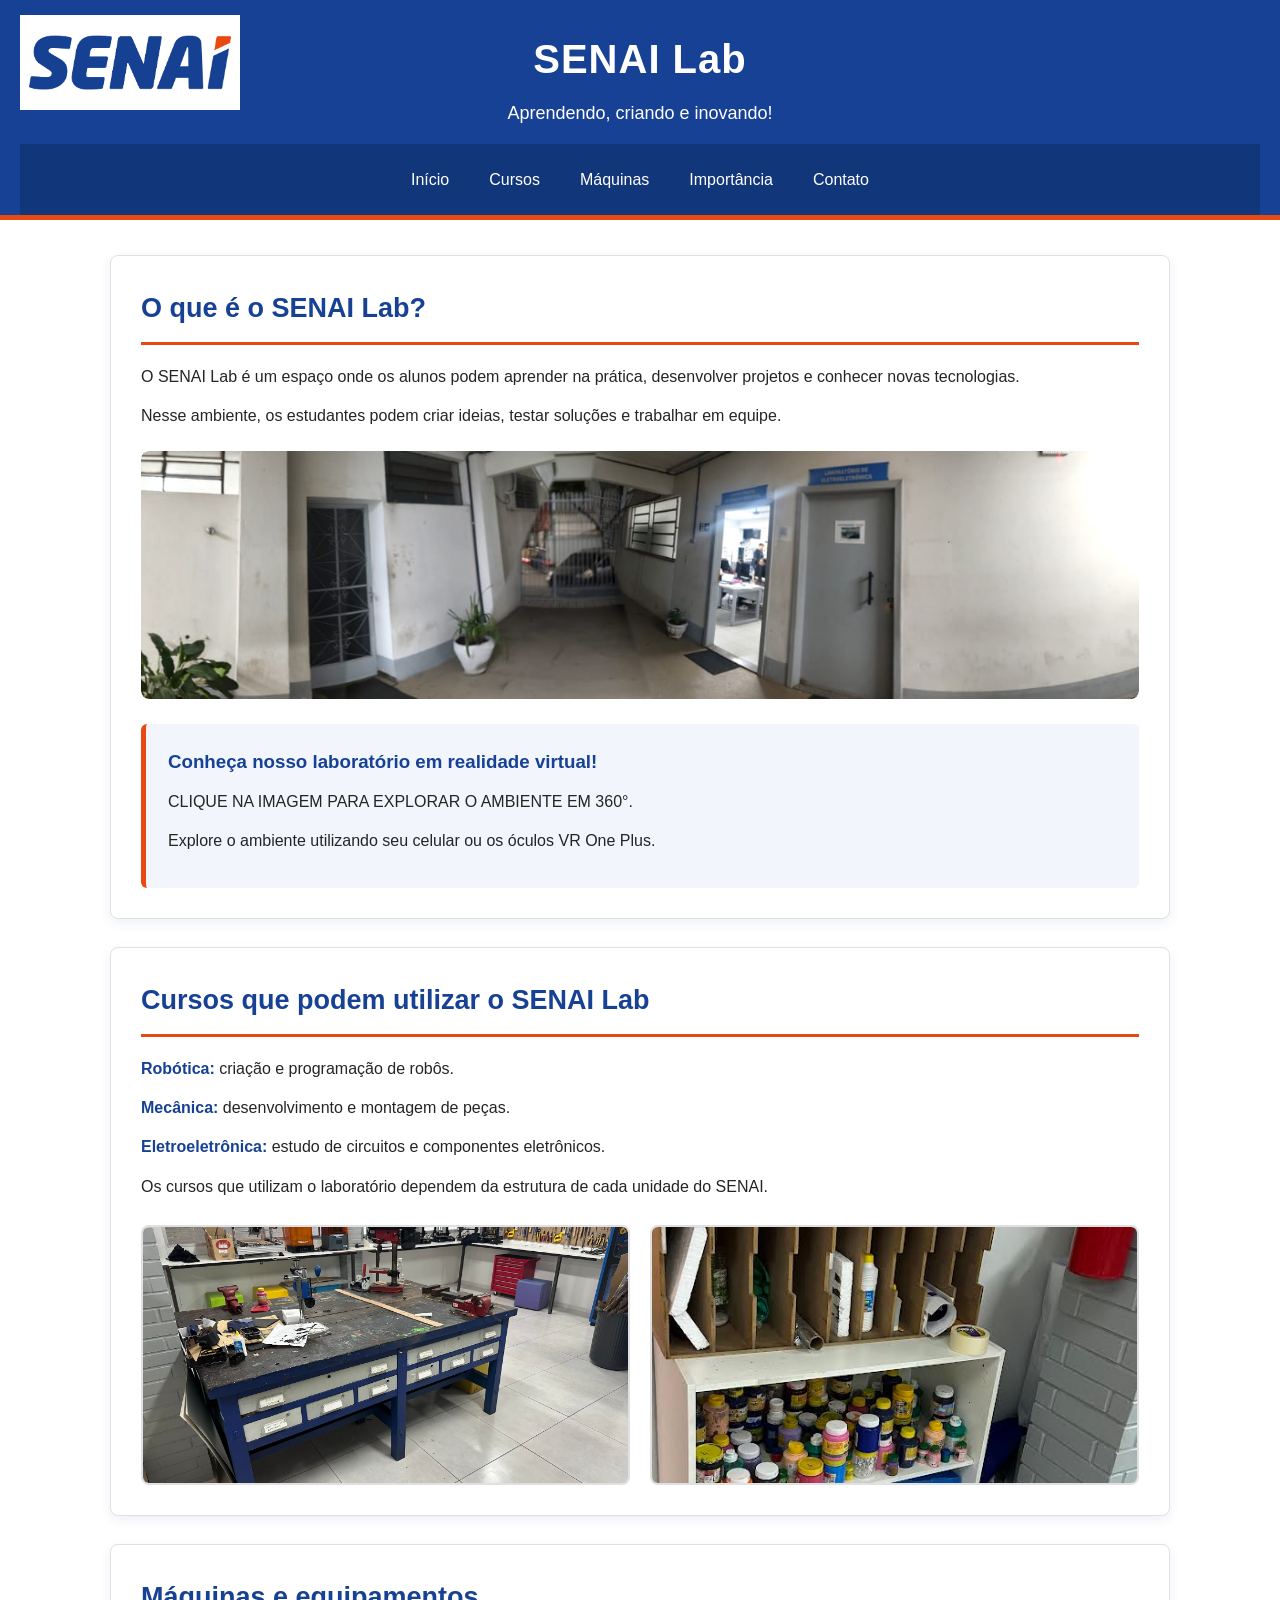
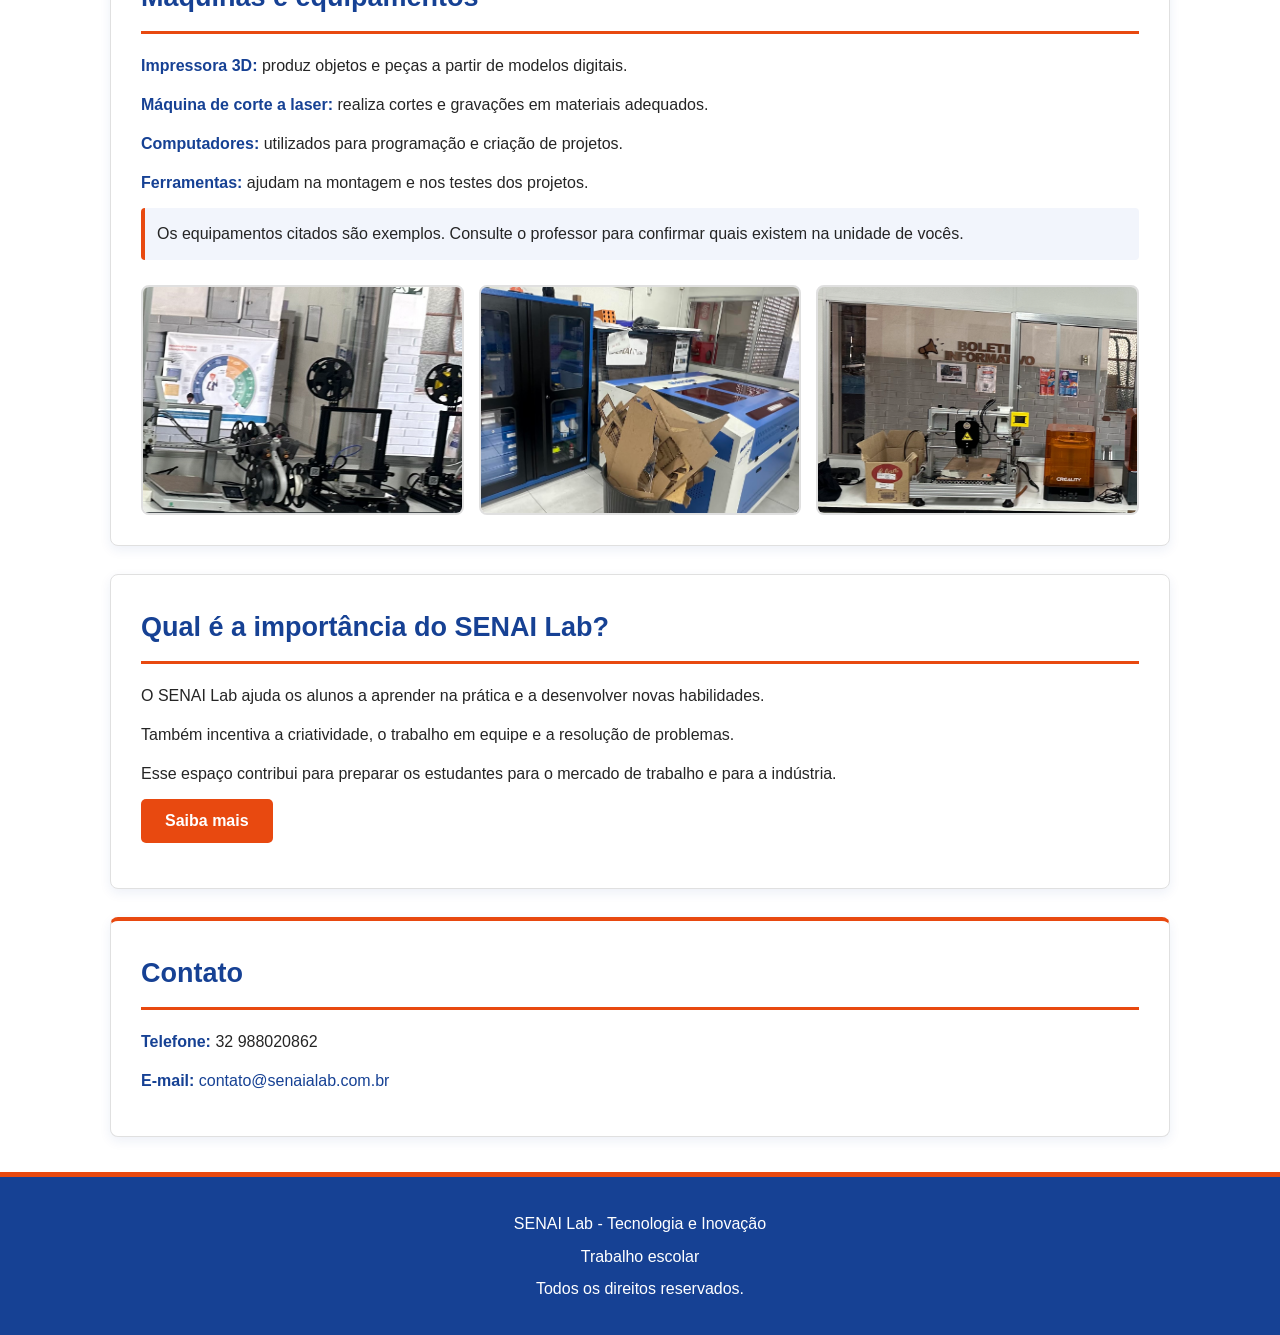
<file: index.html>
<!DOCTYPE html>
<html lang="pt-BR">
<head>
    <meta charset="UTF-8">
    <meta name="viewport" content="width=device-width, initial-scale=1.0">
    <title>SENAI Lab</title>
    <link rel="stylesheet" href="style.css">
</head>
<body>
    <header>
        <img class="logo-senai" src="image.png" alt="Logo do SENAI">

        <h1>SENAI Lab</h1>
        <p>Aprendendo, criando e inovando!</p>

        <nav>
            <a href="#inicio">Início</a>
            <a href="#cursos">Cursos</a>
            <a href="#maquinas">Máquinas</a>
            <a href="#importancia">Importância</a>
            <a href="#contato">Contato</a>
        </nav>
    </header>

    <main>
        <section id="inicio">
            <h2>O que é o SENAI Lab?</h2>

            <p>
                O SENAI Lab é um espaço onde os alunos podem aprender
                na prática, desenvolver projetos e conhecer novas tecnologias.
            </p>

            <p>
                Nesse ambiente, os estudantes podem criar ideias,
                testar soluções e trabalhar em equipe.
            </p>

            <a href="visao.html" class="link-imagem-vr"
               aria-label="Explorar o SENAI Lab em realidade virtual">
                <img class="imagem-principal"
                     src="panorama.jpeg"
                     alt="Explorar o SENAI Lab em realidade virtual">
            </a>

            <div class="area-vr">
                <h3>Conheça nosso laboratório em realidade virtual!</h3>
                <p>CLIQUE NA IMAGEM PARA EXPLORAR O AMBIENTE EM 360°.</p>
                <p>Explore o ambiente utilizando seu celular ou os óculos VR One Plus.</p>
            </div>
        </section>

        <section id="cursos">
            <h2>Cursos que podem utilizar o SENAI Lab</h2>

            <p><strong>Robótica:</strong> criação e programação de robôs.</p>
            <p><strong>Mecânica:</strong> desenvolvimento e montagem de peças.</p>
            <p><strong>Eletroeletrônica:</strong> estudo de circuitos e componentes eletrônicos.</p>

            <p>
                Os cursos que utilizam o laboratório dependem
                da estrutura de cada unidade do SENAI.
            </p>

            <div class="imagens-cursos">
                <img src="02.jpg" alt="Equipamentos do laboratório">
                <img src="03.jpg" alt="Materiais e ferramentas do SENAI Lab">
            </div>
        </section>

        <section id="maquinas">
            <h2>Máquinas e equipamentos</h2>

            <p><strong>Impressora 3D:</strong> produz objetos e peças a partir de modelos digitais.</p>
            <p><strong>Máquina de corte a laser:</strong> realiza cortes e gravações em materiais adequados.</p>
            <p><strong>Computadores:</strong> utilizados para programação e criação de projetos.</p>
            <p><strong>Ferramentas:</strong> ajudam na montagem e nos testes dos projetos.</p>

            <p class="observacao">
                Os equipamentos citados são exemplos. Consulte o professor
                para confirmar quais existem na unidade de vocês.
            </p>

            <div class="imagens-maquinas">
                <img src="01.png" alt="Impressoras 3D">
                <img src="04.jpg" alt="Máquina de corte a laser">
                <img src="05.png" alt="Equipamentos de fabricação digital">
            </div>
        </section>

        <section id="importancia">
            <h2>Qual é a importância do SENAI Lab?</h2>

            <p>
                O SENAI Lab ajuda os alunos a aprender na prática
                e a desenvolver novas habilidades.
            </p>

            <p>
                Também incentiva a criatividade, o trabalho em equipe
                e a resolução de problemas.
            </p>

            <p>
                Esse espaço contribui para preparar os estudantes
                para o mercado de trabalho e para a indústria.
            </p>

            <button onclick="mostrarMensagem()">Saiba mais</button>
            <p id="mensagem" aria-live="polite"></p>
        </section>

        <section id="contato">
            <h2>Contato</h2>

            <p><strong>Telefone:</strong> 32 988020862</p>

            <p>
                <strong>E-mail:</strong>
                <a href="mailto:contato@senaialab.com.br">
                    contato@senaialab.com.br
                </a>
            </p>
        </section>
    </main>

    <footer>
        <p>SENAI Lab - Tecnologia e Inovação</p>
        <p>Trabalho escolar</p>
        <p>Todos os direitos reservados.</p>
    </footer>

    <script>
        function mostrarMensagem() {
            document.getElementById("mensagem").textContent =
                "O SENAI Lab incentiva a criatividade, a inovação, o trabalho em equipe e o aprendizado prático para preparar os alunos para o mercado de trabalho.";
        }
    </script>
</body>
</html>
</file>
<file: style.css>
* {
    margin: 0;
    padding: 0;
    box-sizing: border-box;
}

html {
    scroll-behavior: smooth;
}

body {
    font-family: Arial, Helvetica, sans-serif;
    background-color: #FFFFFF;
    color: #252525;
    line-height: 1.7;
}

header {
    position: relative;
    background-color: #164194;
    color: #FFFFFF;
    text-align: center;
    border-bottom: 5px solid #E84910;
    padding: 25px 20px 0;
}

.logo-senai {
    position: absolute;
    top: 15px;
    left: 20px;
    width: 220px;
    height: auto;
}

header h1 {
    font-size: 40px;
    margin-bottom: 5px;
    letter-spacing: 1px;
}

header p {
    font-size: 18px;
}

nav {
    display: flex;
    justify-content: center;
    align-items: center;
    flex-wrap: wrap;
    gap: 8px;
    padding: 12px 15px;
    margin-top: 15px;
    background-color: #12367A;
}

nav a {
    color: #FFFFFF;
    text-decoration: none;
    padding: 10px 16px;
    border-radius: 5px;
    transition: 0.3s;
}

nav a:hover {
    background-color: #E84910;
    color: #FFFFFF;
}

nav a:active {
    background-color: #C83A0A;
}

nav a:focus {
    outline: 2px solid #FFFFFF;
    outline-offset: 3px;
}

main {
    max-width: 1100px;
    margin: 35px auto;
    padding: 0 20px;
}

section {
    background-color: #FFFFFF;
    margin-bottom: 28px;
    padding: 30px;
    border: 1px solid #E0E0E0;
    border-radius: 8px;
    box-shadow: 0 4px 12px rgba(22, 65, 148, 0.08);
    scroll-margin-top: 20px;
}

section h2 {
    color: #164194;
    font-size: 27px;
    margin-bottom: 18px;
    padding-bottom: 10px;
    border-bottom: 3px solid #E84910;
}

section h3 {
    color: #164194;
    margin-bottom: 10px;
}

section p {
    margin-bottom: 12px;
}

strong {
    color: #164194;
}

.link-imagem-vr {
    display: block;
    margin-top: 22px;
    border-radius: 8px;
    overflow: hidden;
    cursor: pointer;
    line-height: 0;
}

.link-imagem-vr:focus {
    outline: 3px solid #E84910;
    outline-offset: 4px;
}

.imagem-principal {
    display: block;
    width: 100%;
    max-height: 450px;
    object-fit: cover;
    border-radius: 8px;
    cursor: pointer;
    transition: transform 0.3s ease;
}

.link-imagem-vr:hover .imagem-principal {
    transform: scale(1.03);
}

.area-vr {
    margin-top: 25px;
    padding: 22px;
    background-color: #F2F5FC;
    border-left: 5px solid #E84910;
    border-radius: 6px;
}

.botao-vr {
    display: inline-block;
    background-color: #E84910;
    color: #FFFFFF;
    padding: 13px 24px;
    border-radius: 5px;
    text-decoration: none;
    font-weight: bold;
    margin-top: 8px;
    transition: 0.3s;
}

.botao-vr:hover {
    background-color: #C83A0A;
    transform: scale(1.03);
}

.botao-vr:focus {
    outline: 3px solid #164194;
    outline-offset: 3px;
}

.imagens-cursos {
    display: flex;
    justify-content: center;
    align-items: stretch;
    gap: 20px;
    margin-top: 25px;
}

.imagens-cursos img {
    width: calc(50% - 10px);
    height: 260px;
    object-fit: cover;
    border-radius: 8px;
    border: 2px solid #E0E0E0;
    transition: transform 0.3s;
}

.imagens-maquinas {
    display: flex;
    justify-content: center;
    align-items: stretch;
    gap: 15px;
    margin-top: 25px;
}

.imagens-maquinas img {
    width: calc(33.33% - 10px);
    height: 230px;
    object-fit: cover;
    border-radius: 8px;
    border: 2px solid #E0E0E0;
    transition: transform 0.3s;
}

.imagens-cursos img:hover,
.imagens-maquinas img:hover {
    transform: scale(1.03);
}

.observacao {
    background-color: #F2F5FC;
    border-left: 4px solid #E84910;
    padding: 12px;
    border-radius: 4px;
}

button {
    background-color: #E84910;
    color: #FFFFFF;
    border: none;
    padding: 13px 24px;
    border-radius: 5px;
    font-size: 16px;
    font-weight: bold;
    cursor: pointer;
    transition: 0.3s;
}

button:hover {
    background-color: #C83A0A;
}

button:active {
    transform: scale(0.97);
}

button:focus {
    outline: 3px solid #164194;
    outline-offset: 3px;
}

#mensagem {
    margin-top: 15px;
    color: #164194;
    font-weight: bold;
}

#contato {
    border-top: 4px solid #E84910;
}

#contato a {
    color: #164194;
    text-decoration: none;
    overflow-wrap: anywhere;
}

#contato a:hover {
    color: #E84910;
    text-decoration: underline;
}

footer {
    background-color: #164194;
    color: #FFFFFF;
    text-align: center;
    padding: 28px 15px;
    border-top: 5px solid #E84910;
}

footer p {
    margin: 5px 0;
}

@media (max-width: 600px) {
    .logo-senai {
        position: static;
        display: block;
        width: 170px;
        margin: 0 auto 10px;
    }

    header h1 {
        font-size: 30px;
    }

    header p {
        font-size: 16px;
    }

    nav {
        flex-direction: column;
        align-items: stretch;
    }

    nav a {
        padding: 9px;
    }

    main {
        padding: 0 12px;
        margin: 20px auto;
    }

    section {
        padding: 20px;
    }

    section h2 {
        font-size: 22px;
    }

    .imagens-cursos,
    .imagens-maquinas {
        flex-direction: column;
    }

    .imagens-cursos img,
    .imagens-maquinas img {
        width: 100%;
        height: 220px;
    }

    .imagem-principal {
        max-height: 300px;
    }
}
</file>
